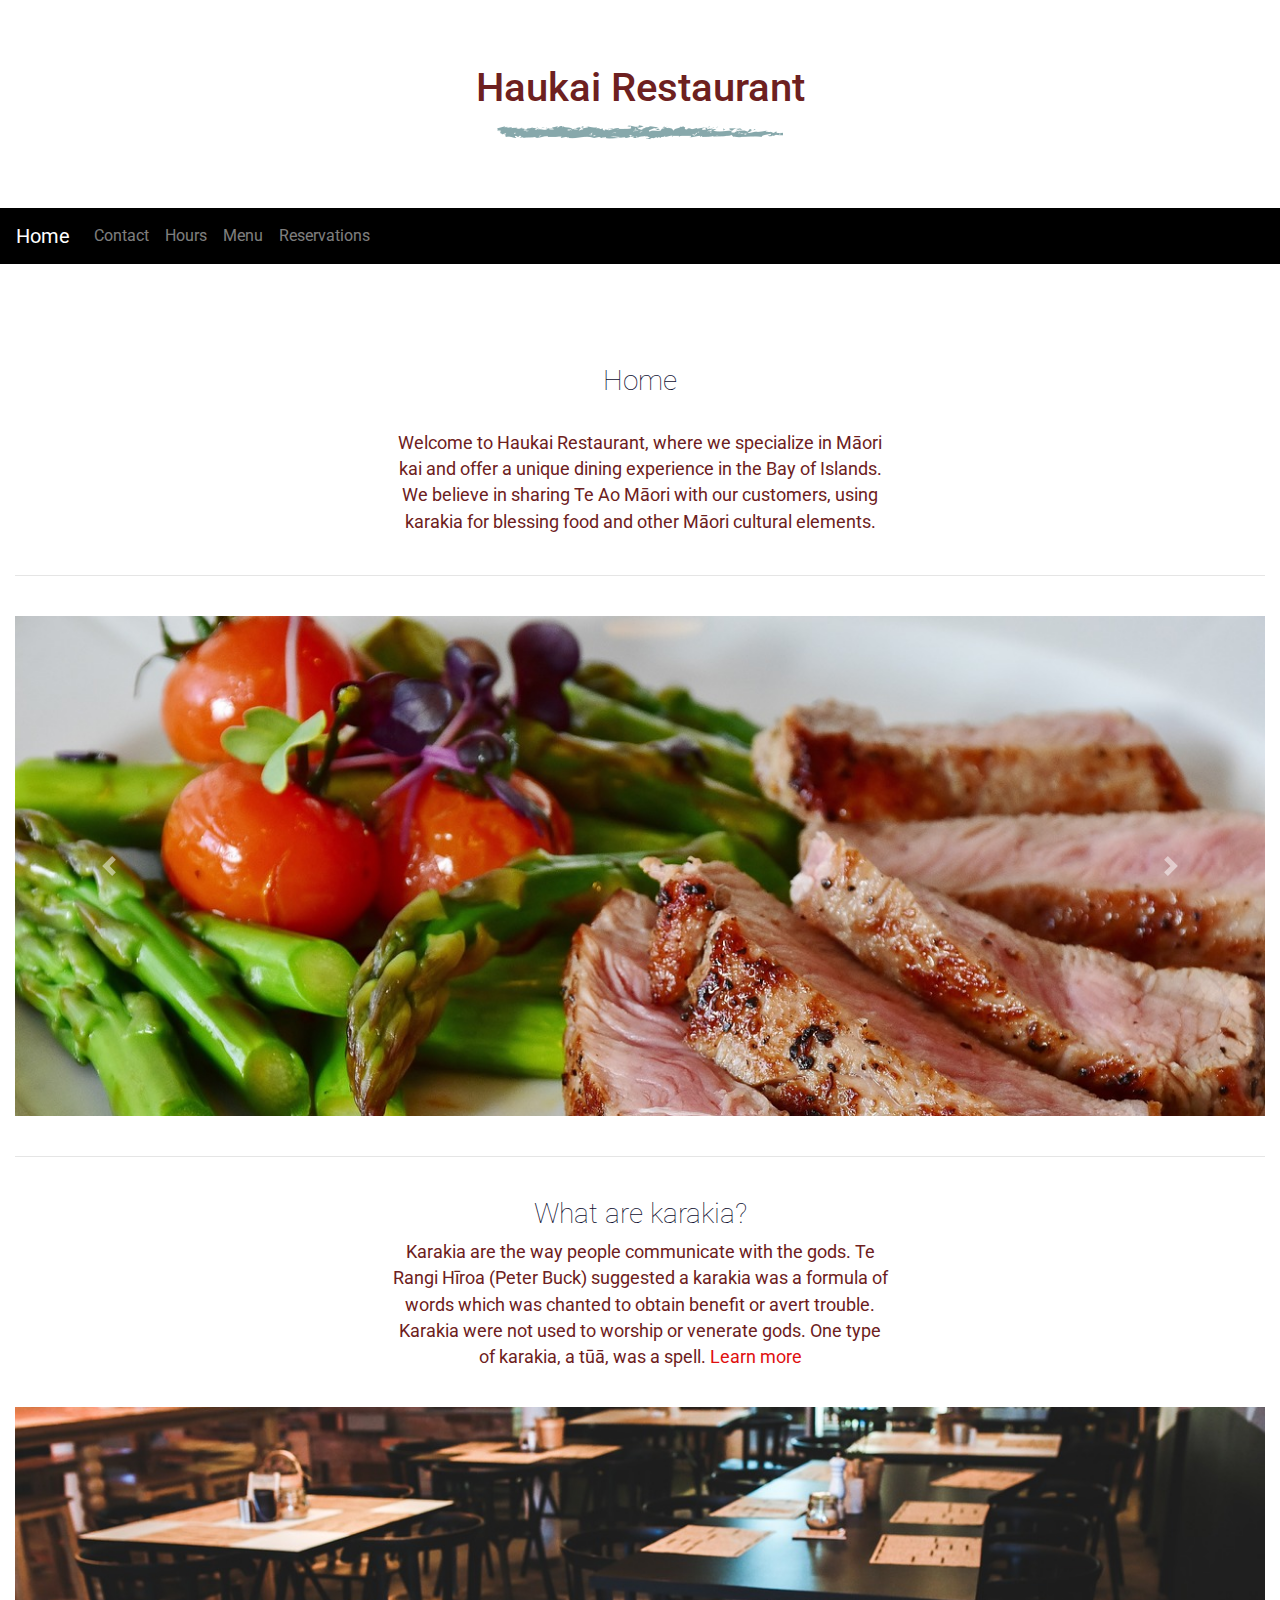
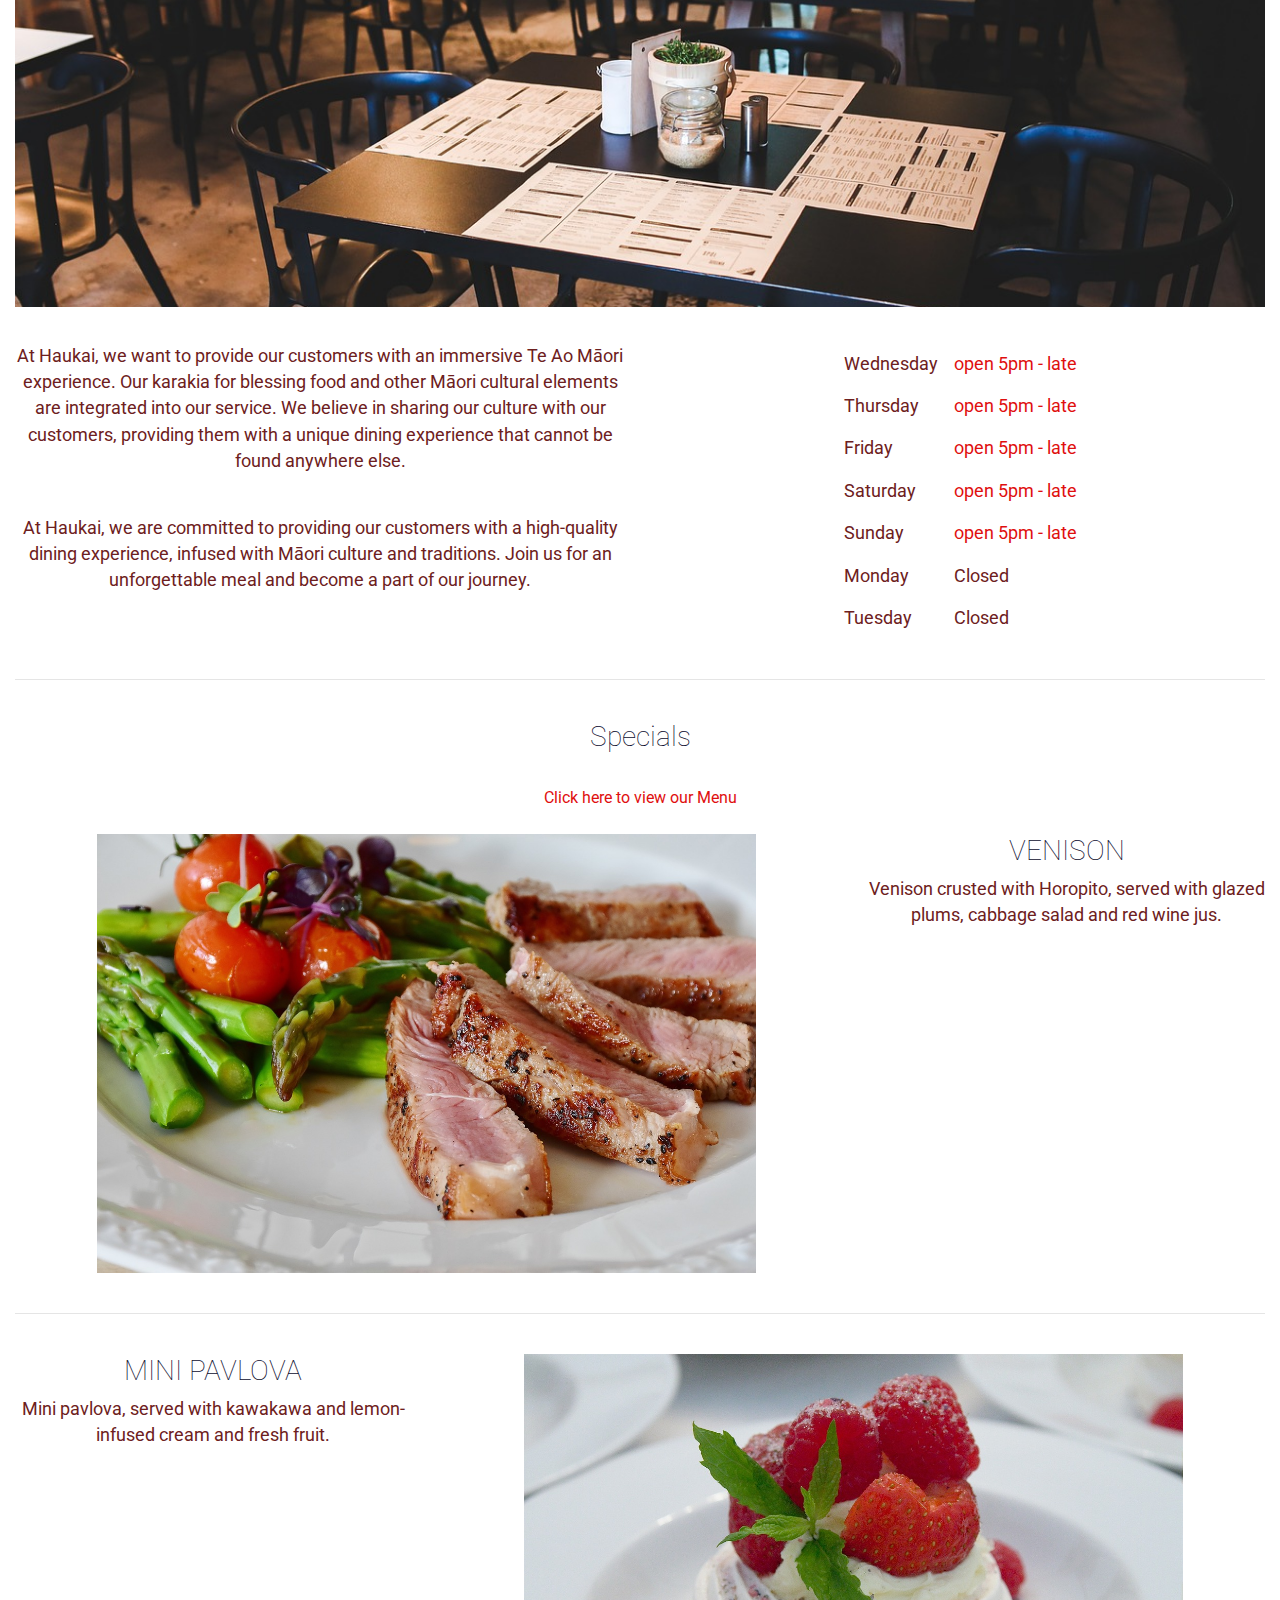
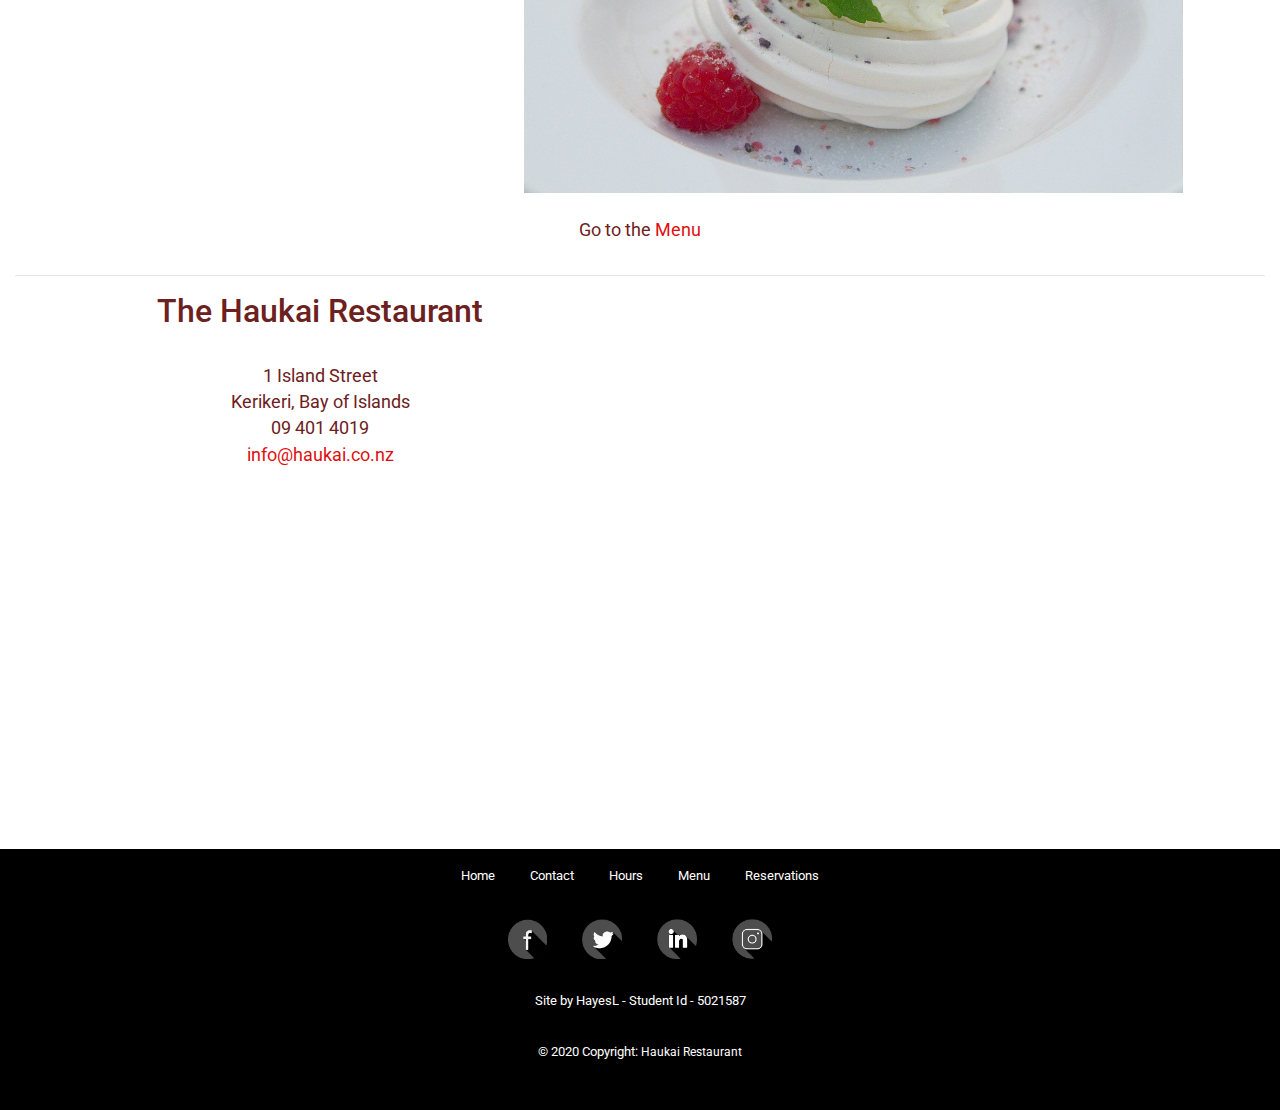
<file: index.html>
<!DOCTYPE html>


<html lang="en">

<head>
    <meta charset="UTF-8">
    <meta http-equiv="X-UA-Compatible" content="IE=edge">
    <meta name="viewport" content="width=device-width, initial-scale=1.0">
    
    <!--Bootstrap -->
    <link rel="stylesheet" href="https://cdn.jsdelivr.net/npm/bootstrap@4.6.2/dist/css/bootstrap.min.css">
    <script src="https://cdn.jsdelivr.net/npm/jquery@3.6.4/dist/jquery.slim.min.js"></script>
    <script src="https://cdn.jsdelivr.net/npm/popper.js@1.16.1/dist/umd/popper.min.js"></script>
    <script src="https://cdn.jsdelivr.net/npm/bootstrap@4.6.2/dist/js/bootstrap.bundle.min.js"></script>

    <!--google fonts-->
    <link rel="preconnect" href="https://fonts.googleapis.com">
    <link rel="preconnect" href="https://fonts.gstatic.com" crossorigin>
    <link href="https://fonts.googleapis.com/css2?family=Roboto:wght@300&display=swap" rel="stylesheet">

    <!--Local styles-->
    <link rel="stylesheet" href="css/style.css">
    <link rel="stylesheet" href="css/theme.css">

    <!--displays the "h" icon in the browser tab-->
    <link rel="icon" type="image/x-icon" href="img/favIcon.png">

    <title>Haukai Restaurant</title>
</head>

<body>

    <!--header start. Not enclosed in a ROW or COL so it goes full width of the page-->
    <header>
        <div class="jumbotron text-center headerBanner" style="margin-bottom:0">
            <h1>Haukai Restaurant</h1>
            <img src="img/logo.png" alt="logo - Bule wavey line">
        </div>
    </header>
    <!--header end-->
    
    <nav class="navbar navbar-expand-sm navbar-dark">

        <!--Bootstrap that collapses the menu and displays the hamburger bars-->    
        <button class="navbar-toggler" type="button" data-toggle="collapse" data-target="#collapsibleNavbar">
            <span class="navbar-toggler-icon"></span>
        </button>
    
        <!--Nav links displayed -->
        <div class="collapse navbar-collapse" id="collapsibleNavbar">
            <ul class="navbar-nav">
                <li class="nav-item">
                    <a class="navbar-brand" href="index.html">Home</a>
                </li>
                <li class="nav-item">
                    <a class="nav-link" href="contact.html">Contact</a>
                </li>
                <li class="nav-item">
                    <a class="nav-link" href="hours.html">Hours</a>
                </li>
                <li class="nav-item">
                    <a class="nav-link" href="menu.html">Menu</a>
                </li>
                <li class="nav-item">
                    <a class="nav-link" href="reservations.html">Reservations</a>
                </li>
            </ul>
        </div>
    </nav>
                
                
    <div class="container-fluid wrapper"><!--start of wrapper that wraps main content for each page-->
    
        <main >
            <div class="row welcomMsg">
                <div class="col-sm-12 pageIntroWelcomes">
                    <h3>Home</h3>
                    <br>
                    <p>Welcome to Haukai Restaurant, where we specialize in Māori kai and offer a unique dining experience in the Bay of
                    Islands. We believe in sharing Te Ao Māori with our customers, using karakia for blessing food and other Māori cultural
                    elements. </p>
                </div>
            </div>

            <br><hr><br>
        
            <div class="row"> <!--image banner-->
                <div class="col-sm-12">
                    <div id="carouselExampleControls" class="carousel slide" data-ride="carousel">
                        <div class="carousel-inner">
                            <div class="carousel-item active">
                                <img class="d-block w-100" src="img/meal.jpg" alt="Image of a steak meal">
                            </div>
                            <div class="carousel-item">
                                <img class="d-block w-100" src="img/mussels.jpg" alt="Image of cooked mussels on a plate">
                            </div>
                            <div class="carousel-item">
                                <img class="d-block w-100" src="img/meringues.jpg" alt="Image of a dessert, meringues">
                            </div>
                        </div>
                        <!--button for the image slider-->
                        <a class="carousel-control-prev" href="#carouselExampleControls" role="button" data-slide="prev">
                            <span class="carousel-control-prev-icon" aria-hidden="true"></span>
                            <span class="sr-only">Previous</span>
                        </a>
                        <a class="carousel-control-next" href="#carouselExampleControls" role="button" data-slide="next">
                            <span class="carousel-control-next-icon" aria-hidden="true"></span>
                            <span class="sr-only">Next</span>
                        </a>
                    </div>
                </div>
            </div>
        
            <br><hr><br>
        
            <div class="row karakia">
                <div class="col-lg-12 pageIntroWelcomes">
                    <h3>What are karakia?</h3>
                    <p>Karakia are the way people communicate with the gods. Te Rangi Hīroa (Peter Buck) suggested a karakia was a formula of
                    words which was chanted to obtain benefit or avert trouble. Karakia were not used to worship or venerate gods. One
                    type of karakia, a tūā, was a spell. <a href="https://teara.govt.nz/en/traditional-maori-religion-nga-karakia-a-te-maori/print">Learn more</a></p>
                </div>
            </div>
        
            <div class="row">
                <div class="col-lg-12 imgDivider">
                    <img src="img/table.jpg" alt="image of the Restaurant here">
                </div>
            </div>
        
            <div class="row">
                <div class="col-lg-6 about">
                    <p>At Haukai, we want to provide our customers with an immersive Te Ao Māori experience. Our karakia for blessing food and
                    other Māori cultural elements are integrated into our service. We believe in sharing our culture with our customers,
                    providing them with a unique dining experience that cannot be found anywhere else.
                    </p>
                    <br>
                    <p>
                    At Haukai, we are committed to providing our customers with a high-quality dining experience, infused with Māori culture
                    and traditions. Join us for an unforgettable meal and become a part of our journey.</p>
                </div>
        
                <div class="col-lg-6 hours">
                    <table class="hoursTable">
                        <tr>
                            <td>Wednesday</td>
                            <td><span>open 5pm - late</span></td>
                        </tr>
                        <tr>
                            <td>Thursday</td>
                            <td><span>open 5pm - late</span></td>
                        </tr>
                        <tr>
                            <td>Friday</td>
                            <td><span>open 5pm - late</span></td>
                        </tr>
                        <tr>
                            <td>Saturday</td>
                            <td><span>open 5pm - late</span></td>
                        </tr>
                        <tr>
                            <td>Sunday</td>
                            <td><span>open 5pm - late</span></td>
                        </tr>
                        <tr>
                            <td>Monday</td>
                            <td>Closed</td>
                        </tr>
                        <tr>
                            <td>Tuesday</td>
                            <td>Closed</td>
                        </tr>
                    </table>
                </div>
            </div>
        
            <br><hr><br>
        
            <div class="row">
                <div class="col-lg-12">
                    <h3>Specials</h3>
                    <br>
                   <a href="menu.html">Click here to view our Menu</a>
                </div>
            </div>

            <br>

            <div class="row">
                <div class="col-lg-8">
                    <img src="img/meal.jpg" class="img-responsive" style="width:80%" alt="Image of a steak meal.">
                </div>
        
                <div class="col-lg-4 specialsText">
                    <h3>VENISON</h3>
                    <p>Venison crusted with Horopito, served with glazed plums, cabbage salad and red wine jus.</p>
                </div>
            </div>

            <br><hr><br>
        
            <div class="row">
                <div class="col-lg-4 specialsText">
                    <h3>MINI PAVLOVA</h3>
                    <p>Mini pavlova, served with kawakawa and lemon-infused cream and fresh fruit.</p>
                </div>
        
                <div class="col-lg-8">
                    <div>

                    </div>
                    <img src="img/meringues.jpg" class="img-responsive" style="width:80%" alt="Image of a dessert, meringues.">
                </div>
            </div>

            <br>
        
            <div class="row">
                <div class="col-sm-12">
                   <p>Go to the <a href="menu.html">Menu</a></p>
                </div>
            </div>
        
            <hr>
        
            <div class="row">
                <div class="col-sm-6">
                    <h2>The Haukai Restaurant</h2>
                    <br>
                    <p> 1 Island Street
                        <br>
                        Kerikeri, Bay of Islands
                        <br>
                        09 401 4019
                        <br>
                        <!--link open user email, provided they have an email app-->
                        <a href="mailto:info@haukai.co.nz">info@haukai.co.nz</a>
                    </p>
                </div>
                <div class="col-sm-6">
                    <iframe class="googleMapIframe" title="Map to Restaurant"
                        src="https://www.google.com/maps/embed?pb=!1m18!1m12!1m3!1d104310.31634059285!2d173.96305195!3d-35.214006000000005!2m3!1f0!2f0!3f0!3m2!1i1024!2i768!4f13.1!3m3!1m2!1s0x6d0bb73e31b0728b%3A0x500ef6143a2d500!2sKerikeri!5e0!3m2!1sen!2snz!4v1683452426923!5m2!1sen!2snz"
                        allowfullscreen loading="lazy"
                        referrerpolicy="no-referrer-when-downgrade">
                    </iframe>
                </div>
            </div>
        </main>
        
    </div> <!--End of wrapper-->

    <Footer>
        <!--Nav for the footer-->
        <div class="footerNav">
            <a class="" href="index.html">Home</a>
            <a class="" href="contact.html">Contact</a>
            <a class="" href="hours.html">Hours</a>
            <a class="" href="menu.html">Menu</a>
            <a class="" href="reservations.html">Reservations</a>
        </div>
    
        <!--Social media logos-->
        <div class="socMedLogos">
            <a href="https://www.facebook.com"><img src="img/FB-logo.png" alt="Facebook logo"></a>
            <a href="https://twitter.com"><img src="img/TW-logo.png" alt="Twitter logo"></a>
            <a href="https://www.linkedin.com/"><img src="img/IN-logo.png" alt="Linkin logo"></a>
            <a href="https://www.instagram.com/"><img src="img/socMed-logo.png" alt="instagram logo"></a>
        </div>
    
        <p>Site by HayesL - Student Id - 5021587</p>
    
        <!-- Copyright -->
        <div class="footer-copyright text-center py-3">
            <p>© 2020 Copyright:<a href="index.html"> Haukai Restaurant</a></p>
        </div>
    </Footer>

</body>
</html>
</file>
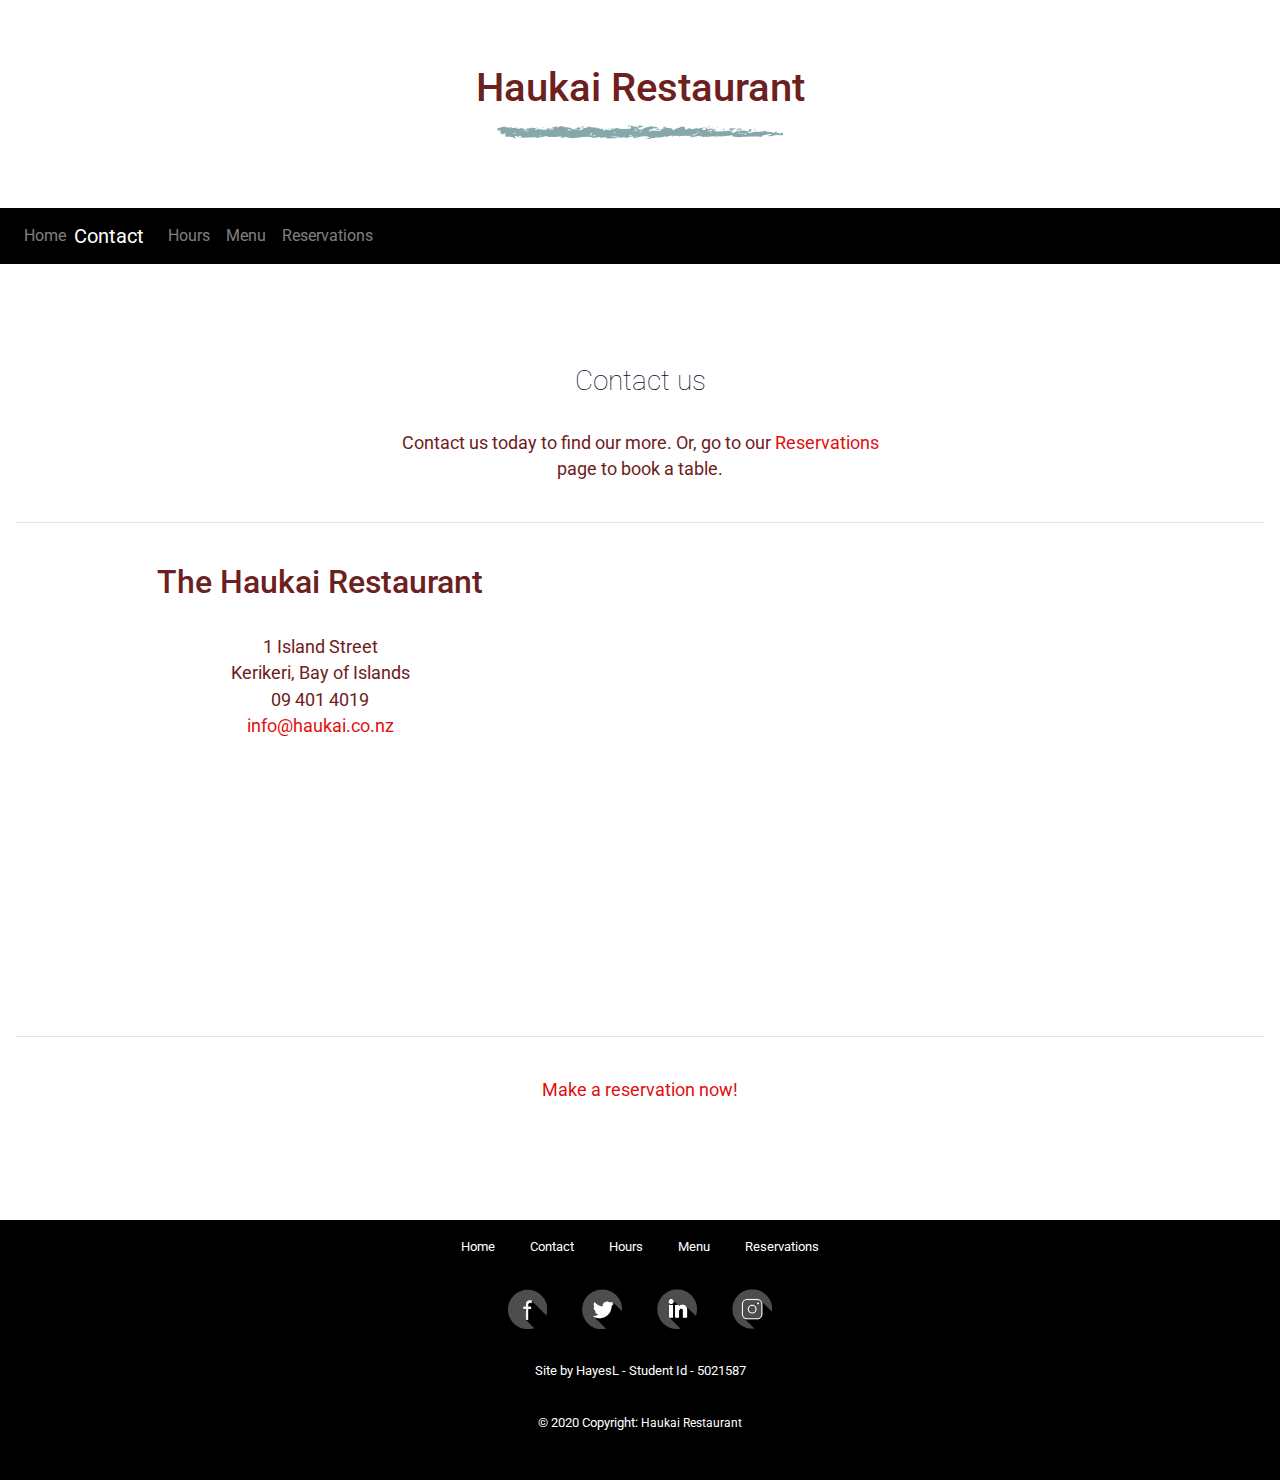
<file: contact.html>
<!DOCTYPE html>


<html lang="en">

<head>
    <meta charset="UTF-8">
    <meta http-equiv="X-UA-Compatible" content="IE=edge">
    <meta name="viewport" content="width=device-width, initial-scale=1.0">
    
    <!--Bootstrap -->
    <link rel="stylesheet" href="https://cdn.jsdelivr.net/npm/bootstrap@4.6.2/dist/css/bootstrap.min.css">
    <script src="https://cdn.jsdelivr.net/npm/jquery@3.6.4/dist/jquery.slim.min.js"></script>
    <script src="https://cdn.jsdelivr.net/npm/popper.js@1.16.1/dist/umd/popper.min.js"></script>
    <script src="https://cdn.jsdelivr.net/npm/bootstrap@4.6.2/dist/js/bootstrap.bundle.min.js"></script>

    <!--Local styles-->
    <link rel="stylesheet" href="css/style.css">
    <link rel="stylesheet" href="css/theme.css">

    <!--google fonts-->
    <link rel="preconnect" href="https://fonts.googleapis.com">
    <link rel="preconnect" href="https://fonts.gstatic.com" crossorigin>
    <link href="https://fonts.googleapis.com/css2?family=Roboto:wght@300&display=swap" rel="stylesheet">

    <!--displays the "h" icon in the browser tab-->
    <link rel="icon" type="image/x-icon" href="img/favIcon.png">

    <title>Haukai Restaurant</title>
</head>

<body>

    <!--header start. Not enclosed in a ROW or COL so it goes full width of the page-->
    <header>
        <div class="jumbotron text-center headerBanner" style="margin-bottom:0">
            <h1>Haukai Restaurant</h1>
            <img src="img/logo.png" alt="logo - Bule wavey line">
        </div>
    </header>
    <!--header end-->

    <!--nav bar start. Not enclosed in a ROW or COL so it goes full width of the page-->
    <nav class="navbar navbar-expand-sm navbar-dark">
         
        <!--Bootstrap that collapses the menu and displays the hamburger bars-->
        <button class="navbar-toggler" type="button" data-toggle="collapse" data-target="#collapsibleNavbar">
            <span class="navbar-toggler-icon"></span>
        </button>

        <!--Nav links displayed -->
        <div class="collapse navbar-collapse" id="collapsibleNavbar">
            <ul class="navbar-nav">
                <li class="nav-item">
                    <a class="nav-link" href="index.html">Home</a>
                </li>
                <li class="nav-item">
                    <a class="navbar-brand" href="contact.html">Contact</a>
                </li>
                <li class="nav-item">
                    <a class="nav-link" href="hours.html">Hours</a>
                </li>
                <li class="nav-item">
                    <a class="nav-link" href="menu.html">Menu</a>
                </li>
                <li class="nav-item">
                    <a class="nav-link" href="reservations.html">Reservations</a>
                </li>
            </ul>
        </div>
    </nav>
    <!--nav bar end.-->

    <div class="container-fluid wrapper"> <!--start of wrapper that wraps main content for each page-->

        <main class="mainContact">

            <div class="row welcomMsg">
                <div class="col-lg-12 pageIntroWelcomes">
                    <h3>Contact us</h3>
                    <br>
                    <p>Contact us today to find our more. Or, go to our <a href="reservations.html">Reservations </a>page to book a table.
                    </p>
                </div>
            </div>

            <br><hr><br>

            <div class="row">
                <!--Address of the restaurant-->
                <div class="col-lg-6 contactDetails">
                    <h2>The Haukai Restaurant</h2>
                    <br>
                    <p> 1 Island Street 
                        <br>
                        Kerikeri, Bay of Islands
                        <br>
                        09 401 4019
                        <br>
                        <!--onpen email on user device, provided they have a email app-->
                        <a href="mailto:info@haukai.co.nz">info@haukai.co.nz</a> 
                    </p>
                </div>

                <!--displays google map of Kerikeri, and if real address it would display this-->
                <div class="col-lg-6 map">
                    <iframe class="googleMapIframe" title="Map to Restaurant"
                        src="https://www.google.com/maps/embed?pb=!1m18!1m12!1m3!1d104310.31634059285!2d173.96305195!3d-35.214006000000005!2m3!1f0!2f0!3f0!3m2!1i1024!2i768!4f13.1!3m3!1m2!1s0x6d0bb73e31b0728b%3A0x500ef6143a2d500!2sKerikeri!5e0!3m2!1sen!2snz!4v1683452426923!5m2!1sen!2snz"
                        allowfullscreen loading="lazy" 
                        referrerpolicy="no-referrer-when-downgrade">
                    </iframe>
                </div>
            </div>

            <div class="row">
                <div class="col-lg-12">
                    <hr><br>
                    <P><a href="reservations.html"> Make a reservation now!</a></P>
                </div>
            </div>
    </main>

    </div> <!--End of wrapper-->

    <Footer>
        <!--Nav for the footer-->
        <div class="footerNav">
            <a class="" href="index.html">Home</a>
            <a class="" href="contact.html">Contact</a>
            <a class="" href="hours.html">Hours</a>
            <a class="" href="menu.html">Menu</a>
            <a class="" href="reservations.html">Reservations</a>
        </div>
    
        <!--Social media logos-->
        <div class="socMedLogos">
            <a href="https://www.facebook.com"><img src="img/FB-logo.png" alt="Facebook logo"></a>
            <a href="https://twitter.com"><img src="img/TW-logo.png" alt="Twitter logo"></a>
            <a href="https://www.linkedin.com/"><img src="img/IN-logo.png" alt="Linkin logo"></a>
            <a href="https://www.instagram.com/"><img src="img/socMed-logo.png" alt="instagram logo"></a>
        </div>
    
        <p>Site by HayesL - Student Id - 5021587</p>
    
        <!-- Copyright -->
        <div class="footer-copyright text-center py-3">
            <p>© 2020 Copyright:<a href="index.html"> Haukai Restaurant</a></p>
        </div>
    </Footer>

</body>

</html>
</file>
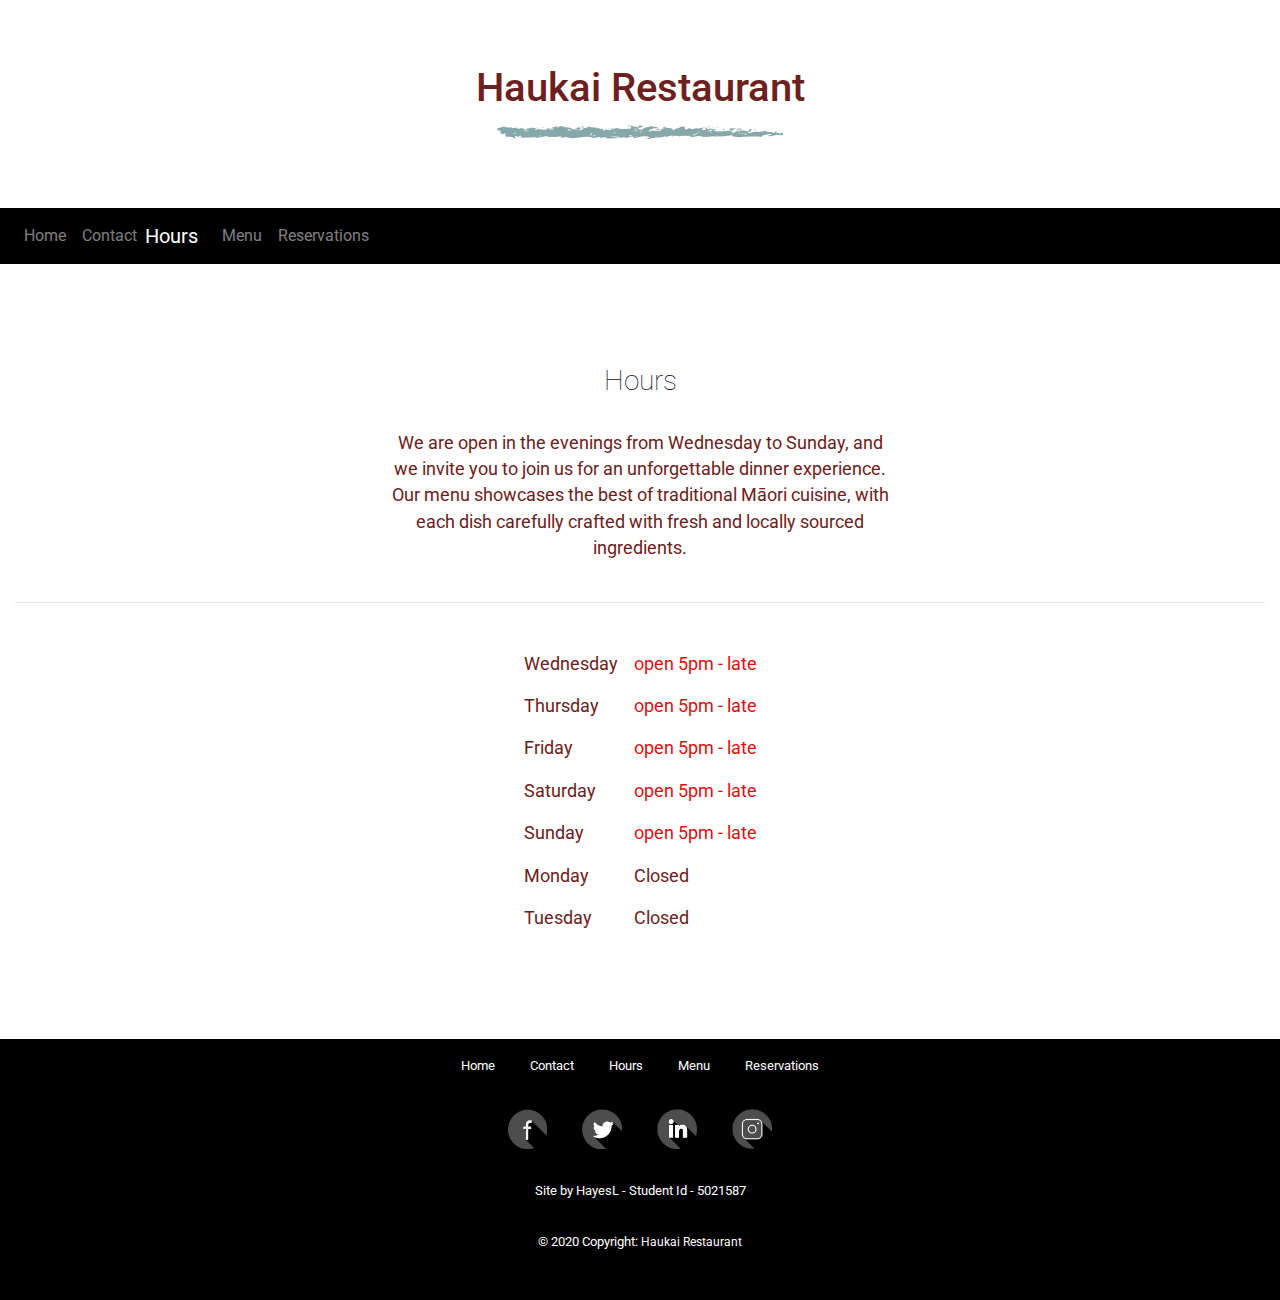
<file: hours.html>
<!DOCTYPE html>


<html lang="en">

<head>
    <meta charset="UTF-8">
    <meta http-equiv="X-UA-Compatible" content="IE=edge">
    <meta name="viewport" content="width=device-width, initial-scale=1.0">
    
    <!--Bootstrap -->
    <link rel="stylesheet" href="https://cdn.jsdelivr.net/npm/bootstrap@4.6.2/dist/css/bootstrap.min.css">
    <script src="https://cdn.jsdelivr.net/npm/jquery@3.6.4/dist/jquery.slim.min.js"></script>
    <script src="https://cdn.jsdelivr.net/npm/popper.js@1.16.1/dist/umd/popper.min.js"></script>
    <script src="https://cdn.jsdelivr.net/npm/bootstrap@4.6.2/dist/js/bootstrap.bundle.min.js"></script>

    <!--Local styles-->
    <link rel="stylesheet" href="css/style.css">
    <link rel="stylesheet" href="css/theme.css">

    <!--google fonts-->
    <link rel="preconnect" href="https://fonts.googleapis.com">
    <link rel="preconnect" href="https://fonts.gstatic.com" crossorigin>
    <link href="https://fonts.googleapis.com/css2?family=Roboto:wght@300&display=swap" rel="stylesheet">

    <!--displays the "h" icon in the browser tab-->
    <link rel="icon" type="image/x-icon" href="img/favIcon.png">

    <title>Haukai Restaurant</title>
</head>

<body>

    <!--header start. Not enclosed in a ROW or COL so it goes full width of the page-->
    <header>
        <div class="jumbotron text-center headerBanner" style="margin-bottom:0">
            <h1>Haukai Restaurant</h1>
            <img src="img/logo.png" alt="logo - Bule wavey line">
        </div>
    </header>
    <!--header end-->

    <nav class="navbar navbar-expand-sm navbar-dark">

        <!--Bootstrap that collapses the menu and displays the hamburger bars-->
        <button class="navbar-toggler" type="button" data-toggle="collapse" data-target="#collapsibleNavbar">
            <span class="navbar-toggler-icon"></span>
        </button>
    
        <!--Nav links displayed -->
        <div class="collapse navbar-collapse" id="collapsibleNavbar">
            <ul class="navbar-nav">
                <li class="nav-item">
                    <a class="nav-link" href="index.html">Home</a>
                </li>
                <li class="nav-item">
                    <a class="nav-link" href="contact.html">Contact</a>
                </li>
                <li class="nav-item">
                    <a class="navbar-brand" href="hours.html">Hours</a>
                </li>
                <li class="nav-item">
                    <a class="nav-link" href="menu.html">Menu</a>
                </li>
                <li class="nav-item">
                    <a class="nav-link" href="reservations.html">Reservations</a>
                </li>
            </ul>
        </div>
    </nav>


    <div class="container-fluid wrapper"><!--start of wrapper that wraps main content for each page-->

        <main class="mainHours">

            <div class="row hoursMsg">
                <div class="col-sm-12 pageIntroWelcomes">
                    <h3>Hours</h3>
                    <br>
                    <p>We are open in the evenings from Wednesday to Sunday, and we invite you to join us for an unforgettable dinner
                    experience. Our menu showcases the best of traditional Māori cuisine, with each dish carefully crafted with fresh and
                    locally sourced ingredients.
                    </p>
                </div>
            </div>

            <br><hr><br>
            
            <div class="row">
                <div class="col-sm-12">
                    <table class="hoursTable">
                        <tr>
                            <td>Wednesday</td>
                            <td><span>open 5pm - late</span></td>
                        </tr>
                        <tr>
                            <td>Thursday</td>
                            <td><span>open 5pm - late</span></td>   
                        </tr>
                        <tr>
                            <td>Friday</td>
                            <td><span>open 5pm - late</span></td>
                        </tr>
                        <tr>
                            <td>Saturday</td>
                            <td><span>open 5pm - late</span></td>
                        </tr>
                        <tr>
                            <td>Sunday</td>
                            <td><span>open 5pm - late</span></td>
                        </tr>
                        <tr>
                            <td>Monday</td>
                            <td>Closed</td>
                        </tr>
                        <tr>
                            <td>Tuesday</td>
                            <td>Closed</td>
                        </tr>
                    </table>
                </div>
            </div>
    </main>

    </div> <!--End of wrapper-->

    <Footer>
        <!--Nav for the footer-->
        <div class="footerNav">
            <a class="" href="index.html">Home</a>
            <a class="" href="contact.html">Contact</a>
            <a class="" href="hours.html">Hours</a>
            <a class="" href="menu.html">Menu</a>
            <a class="" href="reservations.html">Reservations</a>
        </div>
    
        <!--Social media logos-->
        <div class="socMedLogos">
            <a href="https://www.facebook.com"><img src="img/FB-logo.png" alt="Facebook logo"></a>
            <a href="https://twitter.com"><img src="img/TW-logo.png" alt="Twitter logo"></a>
            <a href="https://www.linkedin.com/"><img src="img/IN-logo.png" alt="Linkin logo"></a>
            <a href="https://www.instagram.com/"><img src="img/socMed-logo.png" alt="instagram logo"></a>
        </div>
    
        <p>Site by HayesL - Student Id - 5021587</p>
    
        <!-- Copyright -->
        <div class="footer-copyright text-center py-3">
            <p>© 2020 Copyright:<a href="index.html"> Haukai Restaurant</a></p>
        </div>
    </Footer>

</body>

</html>
</file>
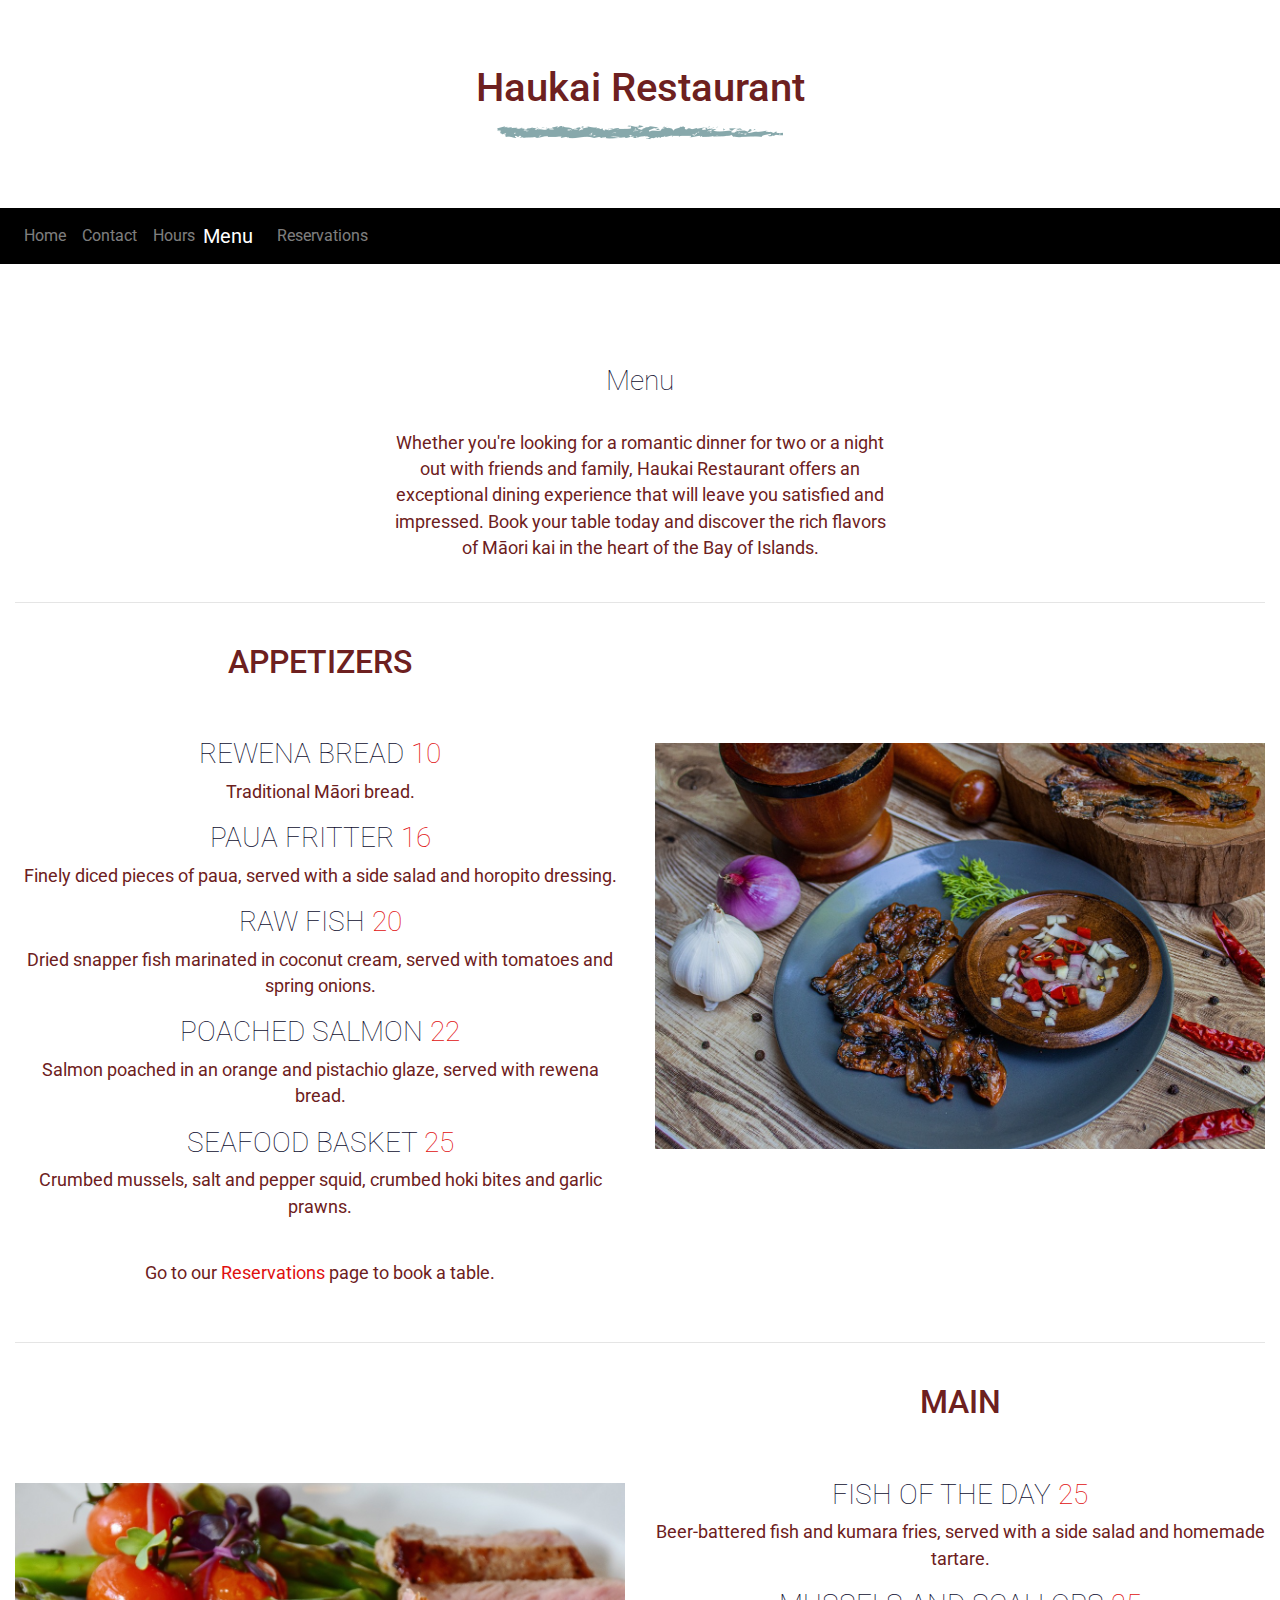
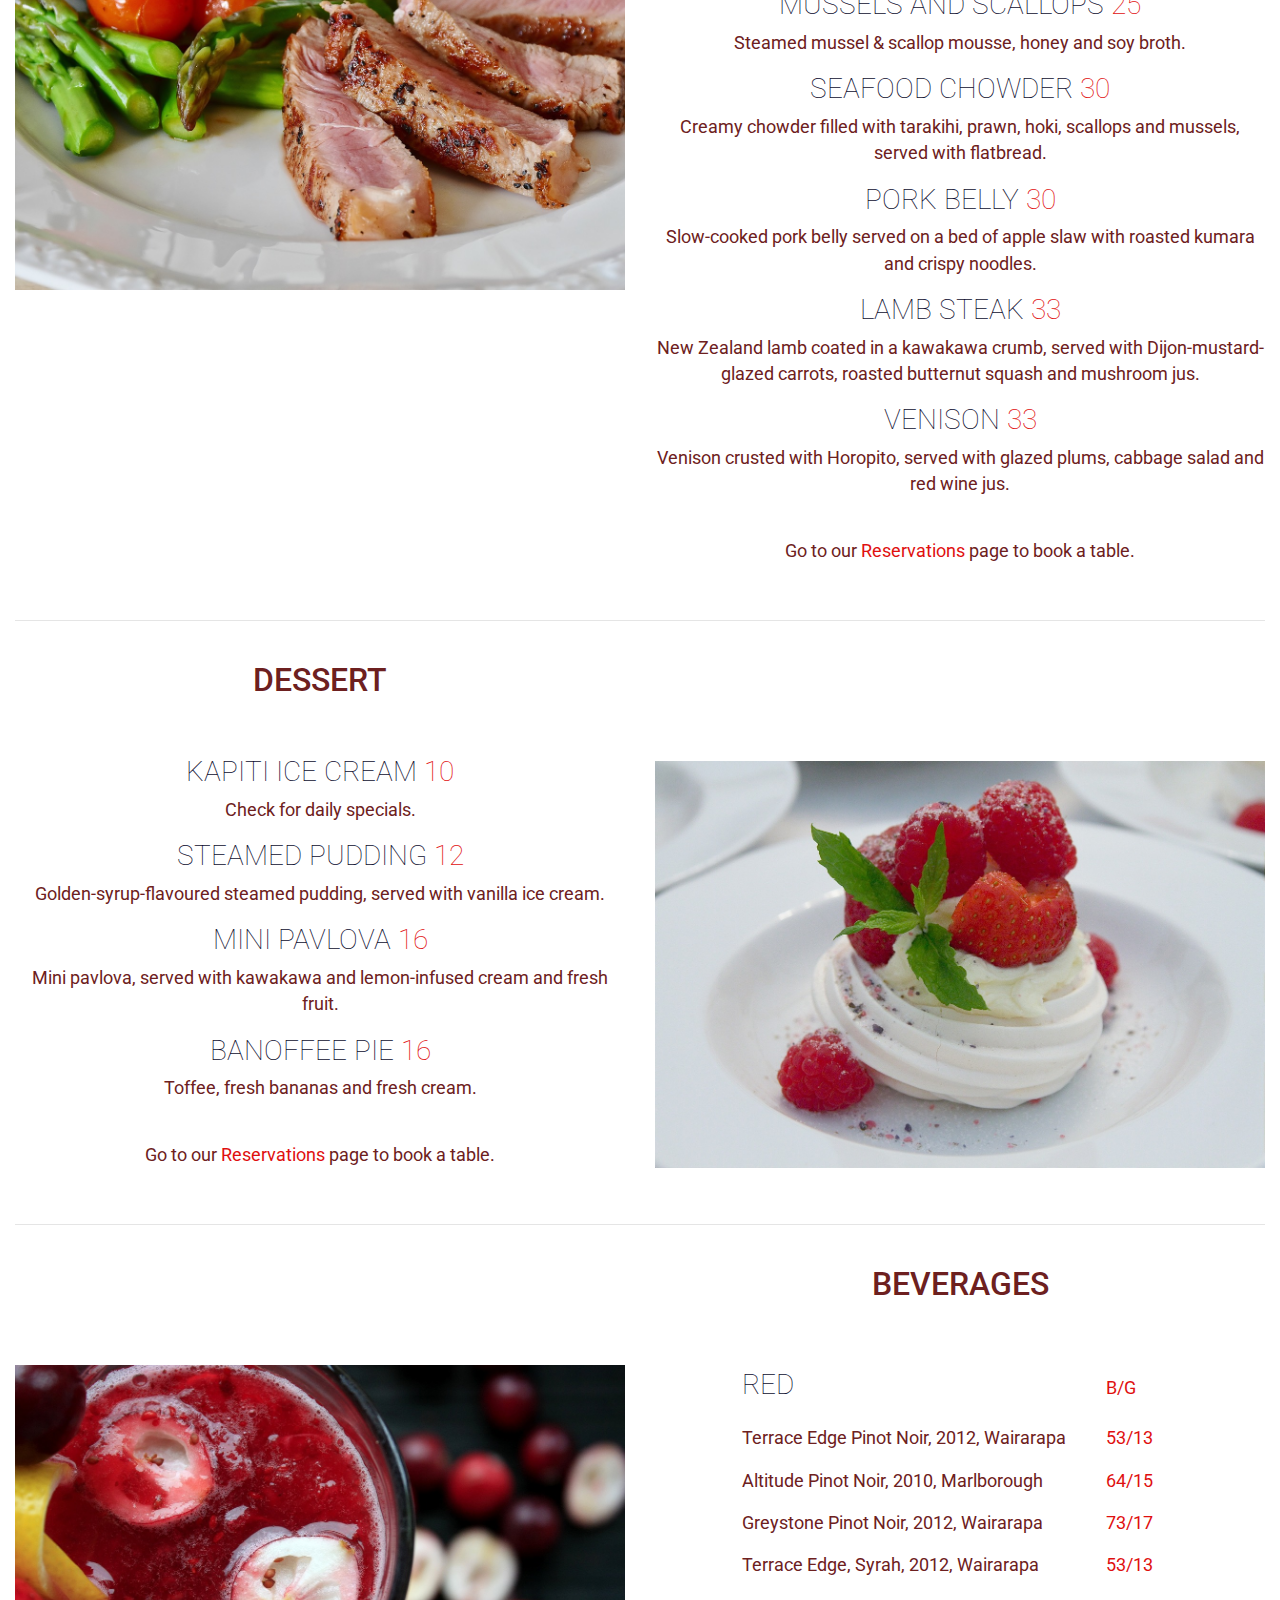
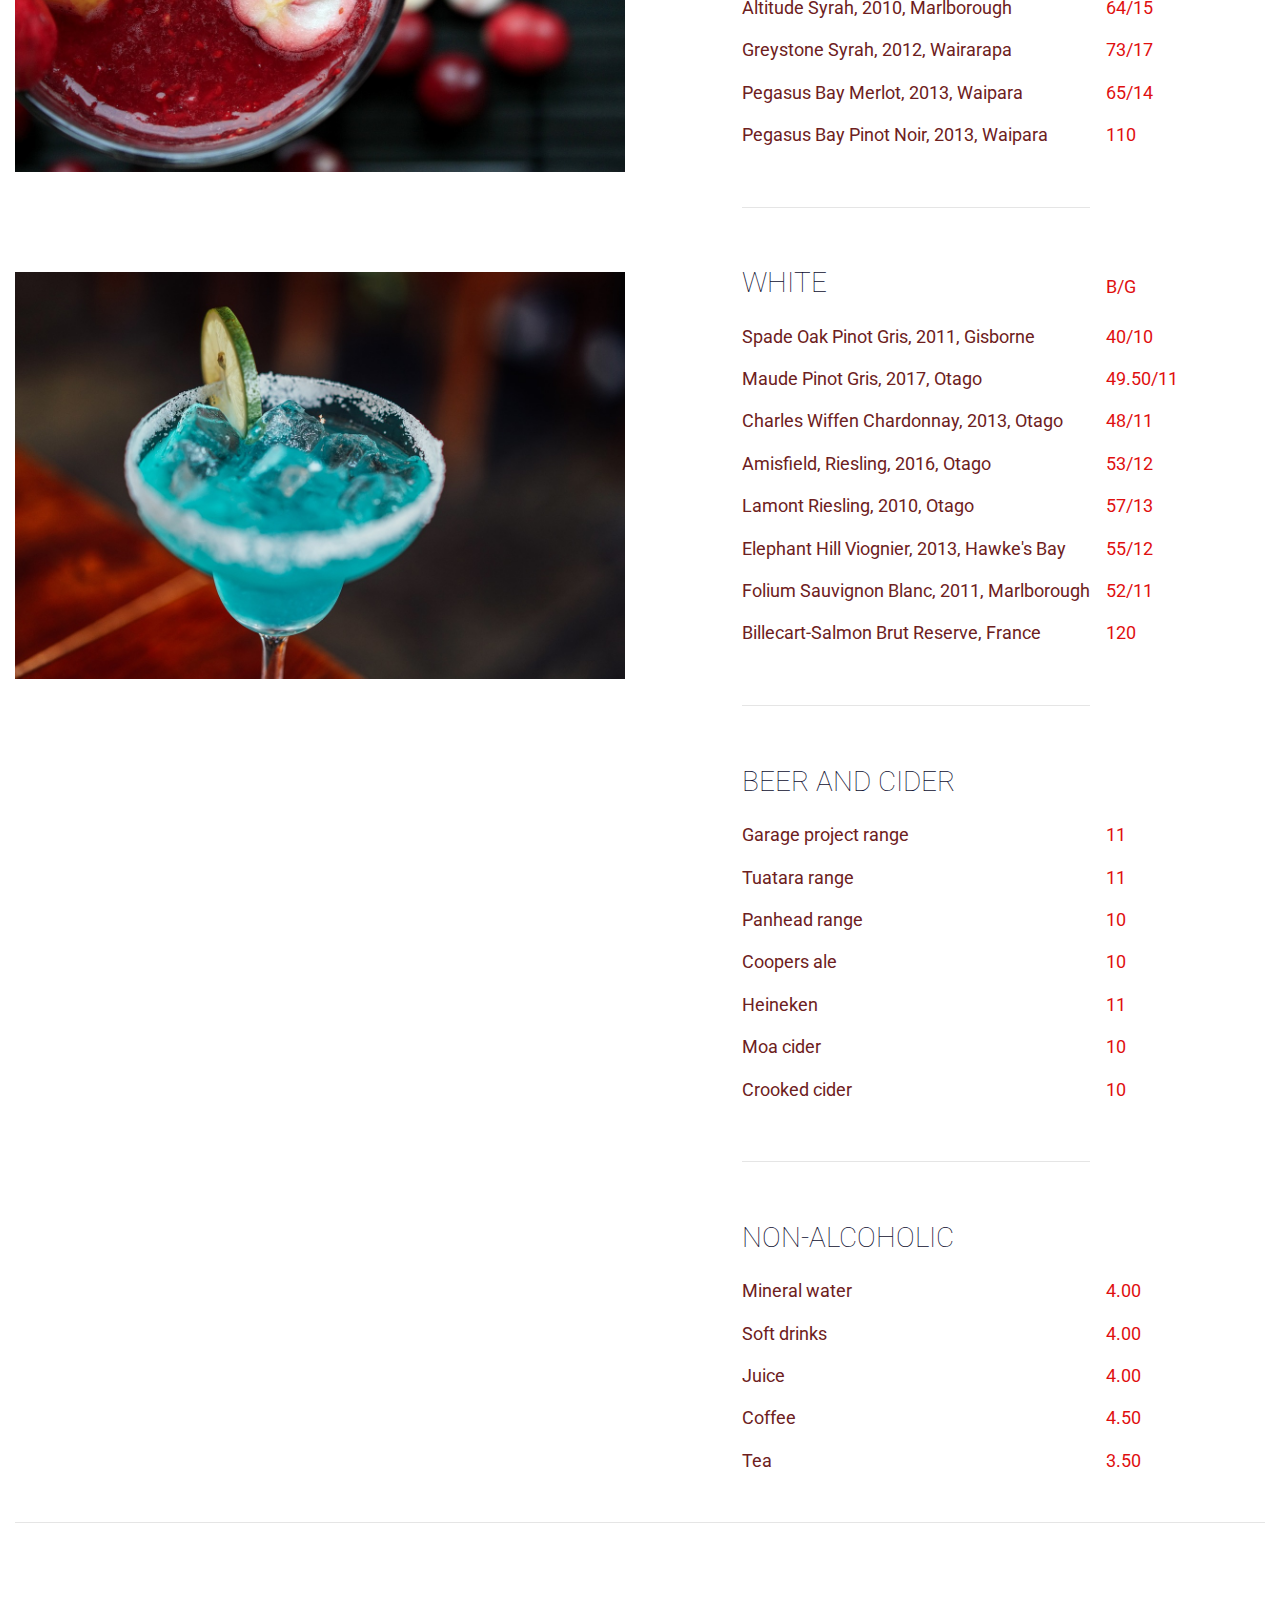
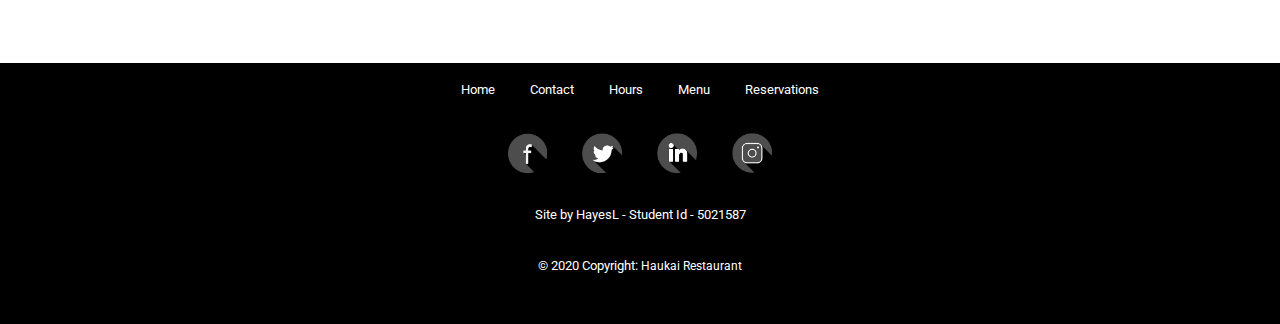
<file: menu.html>
<!DOCTYPE html>


<html lang="en">

<head>
    <meta charset="UTF-8">
    <meta http-equiv="X-UA-Compatible" content="IE=edge">
    <meta name="viewport" content="width=device-width, initial-scale=1.0">

    <!--Bootstrap -->
    <link rel="stylesheet" href="https://cdn.jsdelivr.net/npm/bootstrap@4.6.2/dist/css/bootstrap.min.css">
    <script src="https://cdn.jsdelivr.net/npm/jquery@3.6.4/dist/jquery.slim.min.js"></script>
    <script src="https://cdn.jsdelivr.net/npm/popper.js@1.16.1/dist/umd/popper.min.js"></script>
    <script src="https://cdn.jsdelivr.net/npm/bootstrap@4.6.2/dist/js/bootstrap.bundle.min.js"></script>

    <!--Local styles-->
    <link rel="stylesheet" href="css/style.css">
    <link rel="stylesheet" href="css/theme.css">

    <!--google fonts-->
    <link rel="preconnect" href="https://fonts.googleapis.com">
    <link rel="preconnect" href="https://fonts.gstatic.com" crossorigin>
    <link href="https://fonts.googleapis.com/css2?family=Roboto:wght@300&display=swap" rel="stylesheet">

    <!--displays the "h" icon in the browser tab-->
    <link rel="icon" type="image/x-icon" href="img/favIcon.png">

    <title>Haukai Restaurant</title>
  
</head>

<body>

    <!--header start. Not enclosed in a ROW or COL so it goes full width of the page-->
    <header>
        <div class="jumbotron text-center headerBanner" style="margin-bottom:0">
            <h1>Haukai Restaurant</h1>
            <img src="img/logo.png" alt="logo - Bule wavey line">
        </div>
    </header>
    <!--header end-->

    <nav class="navbar navbar-expand-sm navbar-dark">

        <!--Bootstrap that collapses the menu and displays the hamburger bars-->
        <button class="navbar-toggler" type="button" data-toggle="collapse" data-target="#collapsibleNavbar">
            <span class="navbar-toggler-icon"></span>
        </button>

        <!--Nav links displayed -->
        <div class="collapse navbar-collapse" id="collapsibleNavbar">
            <ul class="navbar-nav">
                <li class="nav-item">
                    <a class="nav-link" href="index.html">Home</a>
                </li>
                <li class="nav-item">
                    <a class="nav-link" href="contact.html">Contact</a>
                </li>
                <li class="nav-item">
                    <a class="nav-link" href="hours.html">Hours</a>
                </li>
                <li class="nav-item">
                    <a class="navbar-brand" href="menu.html">Menu</a>
                </li>
                <li class="nav-item">
                    <a class="nav-link" href="reservations.html">Reservations</a>
                </li>
            </ul>
        </div>
    </nav>


    <div class="container-fluid wrapper"><!--start of wrapper that wraps main content for each page-->

        <main class="mainMenu">
                <div class="row">
                    <div class="col-lg-12 pageIntroWelcomes ">
                        <h3>Menu</h3>
                        <br>
                        <p>Whether you're looking for a romantic dinner for two or a night out with friends and family, Haukai Restaurant offers an
                        exceptional dining experience that will leave you satisfied and impressed. Book your table today and discover the rich
                        flavors of Māori kai in the heart of the Bay of Islands.</p>
                    </div>
                </div>
                
                <br><hr><br>

                <div class="row menu appetizers"> <!--image banner-->
                    <div class="col-lg-6">
                        <h2>APPETIZERS</h2>
                        <br><br>

                        <h3>REWENA BREAD <span>10</span></h3>
                        <p>Traditional Māori bread.</p>
                        
                        <h3>PAUA FRITTER <span>16</span></h3>
                        <p>Finely diced pieces of paua, served with a side salad and horopito dressing.</p>
                        
                        <h3>RAW FISH <span>20</span></h3>
                        <p>Dried snapper fish marinated in coconut cream, served with tomatoes and spring onions.</p>
                        
                        <h3>POACHED SALMON <span>22</span></h3>
                        <p>Salmon poached in an orange and pistachio glaze, served with rewena bread.</p>
                        
                        <h3>SEAFOOD BASKET <span>25</span></h3>
                        <p>Crumbed mussels, salt and pepper squid, crumbed hoki bites and garlic prawns.</p>
                        <br>
                        <p>Go to our <a href="reservations.html">Reservations </a>page to book a table.</p>
                    </div>

                    <div class=" col-lg-6">
                        <img class="foodImg" src="img/mussels.jpg" alt="Image of mussels on a plate">
                    </div>
                    <hr>
                </div>

                <br><hr><br>

                <div class="row menu main"> 
                    <div class=" col-lg-6">
                        <img class="foodImg hideOnSmallScn" src="img/meal.jpg" alt="Image of a steak meal">
                    </div>
                
                    <div class=" col-lg-6">
                        <h2>MAIN</h2>
                        <br><br>
                
                        <h3>FISH OF THE DAY <span>25</span></h3>
                        <p>Beer-battered fish and kumara fries, served with a side salad and homemade tartare.</p>
                
                        <h3>MUSSELS AND SCALLOPS <span>25</span></h3>
                        <p>Steamed mussel & scallop mousse, honey and soy broth.</p>
                
                        <h3>SEAFOOD CHOWDER <span>30</span></h3>
                        <p>Creamy chowder filled with tarakihi, prawn, hoki, scallops and mussels, served with flatbread.</p>
                
                        <h3>PORK BELLY <span>30</span></h3>
                        <p>Slow-cooked pork belly served on a bed of apple slaw with roasted kumara and crispy noodles.</p>
                
                        <h3>LAMB STEAK <span>33</span></h3>
                        <p>New Zealand lamb coated in a kawakawa crumb, served with Dijon-mustard-glazed carrots, roasted butternut
                            squash and mushroom jus.</p>
                
                        <h3>VENISON <span>33</span></h3>
                        <p>Venison crusted with Horopito, served with glazed plums, cabbage salad and red wine jus.</p>
                        <br>
                        <p>Go to our <a href="reservations.html">Reservations </a>page to book a table.</p>
                    </div>   
                </div>

                <br><hr><br>

                <div class="row menu dessert" > 
                    <div class=" col-lg-6">
                        <h2>DESSERT</h2>
                        <br><br>

                        <h3>KAPITI ICE CREAM <span>10</span></h3>
                        <p>Check for daily specials.</p>
                    
                        <h3>STEAMED PUDDING <span>12</span></h3>
                        <p>Golden-syrup-flavoured steamed pudding, served with vanilla ice cream.</p>
                    
                        <h3>MINI PAVLOVA <span>16</span></h3>
                        <p>Mini pavlova, served with kawakawa and lemon-infused cream and fresh fruit.</p>
                    
                        <h3>BANOFFEE PIE <span>16</span></h3>
                        <p>Toffee, fresh bananas and fresh cream.</p>   
                        <br>
                        <p>Go to our <a href="reservations.html">Reservations </a>page to book a table.</p>
                    </div>
                
                    <div class=" col-lg-6">
                        <img class="foodImg" src="img/meringues.jpg" alt="Image of a dessert, meringues">
                    </div>
                </div>

                <br><hr><br>

                <div class="row menu beverages"> 
                    <div class=" col-lg-6">
                        <img class="foodImg hideOnSmallScn" src="img/cranberries.jpg" alt="Image of a cranberries drink">
                        
                        <img class="foodImg hideOnSmallScn" src="img/margarita.jpg" alt="Image of a margarita drink">
                    </div>
       
                    <div class="col-lg-6 beverages">
                        <h2>BEVERAGES</h2>
                        <br><br>

                        <table class="beverageTable">
                            <tr>
                                <td><h3>RED</h3></td>
                                <td><span>B/G</span></td>
                            </tr>
                            <tr>
                                <td>Terrace Edge Pinot Noir, 2012, Wairarapa </td>
                                <td> <span>53/13</span></td>
                            </tr>
                            <tr>
                                <td>Altitude Pinot Noir, 2010, Marlborough </td>
                                <td><span>64/15</span></td>
                            </tr>
                            <tr>
                                <td>Greystone Pinot Noir, 2012, Wairarapa</td>
                                <td><span>73/17</span></td>
                            </tr>
                            <tr>
                                <td>Terrace Edge, Syrah, 2012, Wairarapa</td>
                                <td><span>53/13</span></td>
                            </tr>
                            <tr>
                                <td>Altitude Syrah, 2010, Marlborough</td>
                                <td><span>64/15</span></td>
                            </tr>
                            <tr>
                                <td>Greystone Syrah, 2012, Wairarapa </td>
                                <td><span>73/17</span></td>
                            </tr>
                            <tr>
                                <td>Pegasus Bay Merlot, 2013, Waipara</td>
                                <td><span>65/14</span></td>
                            </tr>
                            <tr>
                                <td>Pegasus Bay Pinot Noir, 2013, Waipara</td>
                                <td><span>110</span></td>
                            </tr>
                           
                            <tr>
                                <td><br><hr><br></td>
                                <td></td>
                            </tr> 

                            <tr>
                                <td><h3>WHITE</h3></td>
                                <td><span>B/G</span></td>
                            </tr>
                            <tr>
                                <td>Spade Oak Pinot Gris, 2011, Gisborne </td>
                                <td> <span>40/10</span></td>
                            </tr>
                            <tr>
                                <td>Maude Pinot Gris, 2017, Otago</td>
                                <td><span>49.50/11</span></td>
                            </tr>
                            <tr>
                                <td>Charles Wiffen Chardonnay, 2013, Otago</td>
                                <td><span>48/11</span></td>
                            </tr>
                            <tr>
                                <td>Amisfield, Riesling, 2016, Otago</td>
                                <td><span>53/12</span></td>
                            </tr>
                            <tr>
                                <td>Lamont Riesling, 2010, Otago</td>
                                <td><span>57/13</span></td>
                            </tr>               
                            <tr>
                                <td>Elephant Hill Viognier, 2013, Hawke&#39;s Bay</td>
                                <td><span>55/12</span></td>
                            </tr>
                            <tr>
                                <td>Folium Sauvignon Blanc, 2011, Marlborough</td>
                                <td><span>52/11</span></td>
                            </tr>
                            <tr>
                                <td>Billecart-Salmon Brut Reserve, France</td>
                                <td><span>120</span></td>
                            </tr>

                            <tr>
                                <td><br><hr><br></td>
                                <td></td>
                            </tr>

                            <tr>
                                <td>
                                    <h3>BEER AND CIDER</h3>
                                </td>
                                <td></td>
                            </tr>
                            <tr>
                                <td>Garage project range</td>
                                <td> <span>11</span></td>
                            </tr>
                            <tr>
                                <td>Tuatara range</td>
                                <td><span>11</span></td>
                            </tr>
                            <tr>
                                <td>Panhead range </td>
                                <td><span>10</span></td>
                            </tr>
                            <tr>
                                <td>Coopers ale </td>
                                <td><span>10</span></td>
                            </tr>
                            <tr>
                                <td>Heineken </td>
                                <td><span>11</span></td>
                            </tr>
                            <tr>
                                <td>Moa cider </td>
                                <td><span>10</span></td>
                            </tr>
                            <tr>
                                <td>Crooked cider </td>
                                <td><span>10</span></td>
                            </tr>
                       
                            <tr>
                                <td><br><hr><br></td>
                                <td></td>
                            </tr>

                            <tr>
                                <td>
                                    <h3>NON-ALCOHOLIC</h3>
                                </td>
                                <td></td>
                            </tr>
                            <tr>
                                <td>Mineral water </td>
                                <td> <span>4.00</span></td>
                            </tr>
                            <tr>
                                <td>Soft drinks</td>
                                <td><span>4.00</span></td>
                            </tr>
                            <tr>
                                <td>Juice</td>
                                <td><span>4.00</span></td>
                            </tr>
                            <tr>
                                <td>Coffee</td>
                                <td><span>4.50</span></td>
                            </tr>
                            <tr>
                                <td>Tea</td>
                                <td><span>3.50</span></td>
                            </tr>
                        </table>
                    </div>
                </div>
                
                <br><hr><br>
         </main>

    </div> <!--End of wrapper-->

    <Footer>
        <!--Nav for the footer-->
        <div class="footerNav">
            <a class="" href="index.html">Home</a>
            <a class="" href="contact.html">Contact</a>
            <a class="" href="hours.html">Hours</a>
            <a class="" href="menu.html">Menu</a>
            <a class="" href="reservations.html">Reservations</a>
        </div>
    
        <!--Social media logos-->
        <div class="socMedLogos">
            <a href="https://www.facebook.com"><img src="img/FB-logo.png" alt="Facebook logo"></a>
            <a href="https://twitter.com"><img src="img/TW-logo.png" alt="Twitter logo"></a>
            <a href="https://www.linkedin.com/"><img src="img/IN-logo.png" alt="Linkin logo"></a>
            <a href="https://www.instagram.com/"><img src="img/socMed-logo.png" alt="instagram logo"></a>
        </div>
    
        <p>Site by HayesL - Student Id - 5021587</p>
    
        <!-- Copyright -->
        <div class="footer-copyright text-center py-3">
            <p>© 2020 Copyright:<a href="index.html"> Haukai Restaurant</a></p>
        </div>
    </Footer>




</body>

</html>
</file>
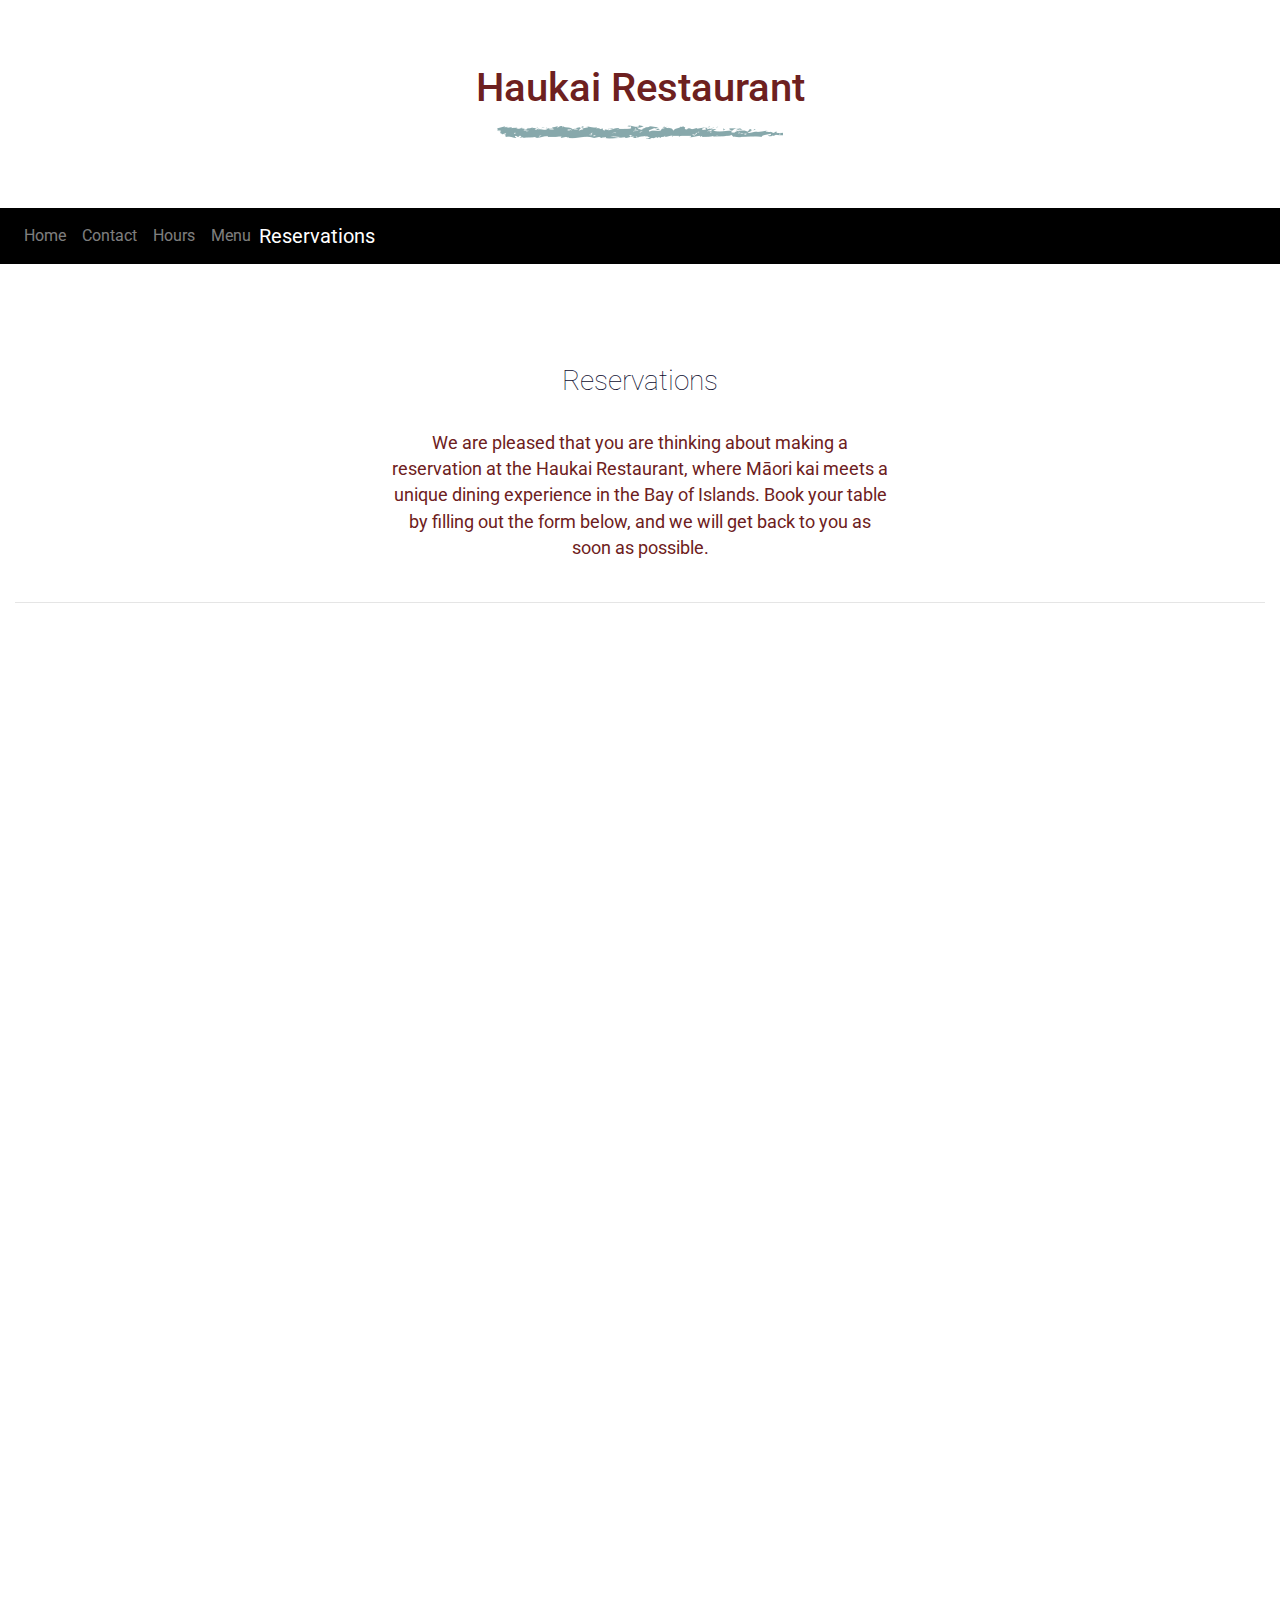
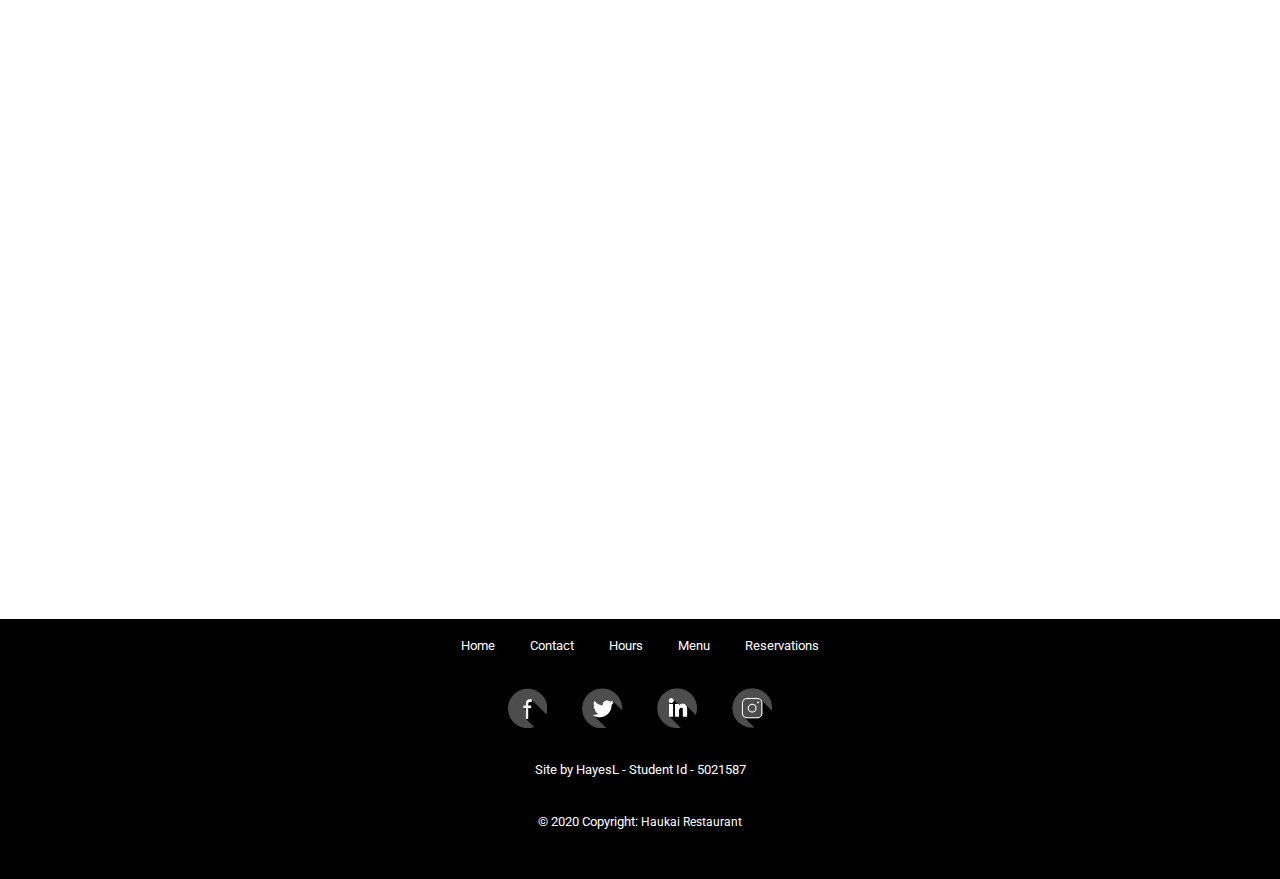
<file: reservations.html>
<!DOCTYPE html>


<html lang="en">

<head>
    <meta charset="UTF-8">
    <meta http-equiv="X-UA-Compatible" content="IE=edge">
    <meta name="viewport" content="width=device-width, initial-scale=1.0">
    
    <!--Bootstrap -->
    <link rel="stylesheet" href="https://cdn.jsdelivr.net/npm/bootstrap@4.6.2/dist/css/bootstrap.min.css">
    <script src="https://cdn.jsdelivr.net/npm/jquery@3.6.4/dist/jquery.slim.min.js"></script>
    <script src="https://cdn.jsdelivr.net/npm/popper.js@1.16.1/dist/umd/popper.min.js"></script>
    <script src="https://cdn.jsdelivr.net/npm/bootstrap@4.6.2/dist/js/bootstrap.bundle.min.js"></script>

    <!--Local styles-->
    <link rel="stylesheet" href="css/style.css">
    <link rel="stylesheet" href="css/theme.css">

    <!--google fonts-->
    <link rel="preconnect" href="https://fonts.googleapis.com">
    <link rel="preconnect" href="https://fonts.gstatic.com" crossorigin>
    <link href="https://fonts.googleapis.com/css2?family=Roboto:wght@300&display=swap" rel="stylesheet">

    <!--displays the "h" icon in the browser tab-->
    <link rel="icon" type="image/x-icon" href="img/favIcon.png">

    <title>Haukai Restaurant</title>
</head>

<body>

    <!--header start. Not enclosed in a ROW or COL so it goes full width of the page-->
    <header>
        <div class="jumbotron text-center headerBanner" style="margin-bottom:0">
            <h1>Haukai Restaurant</h1>
            <img src="img/logo.png" alt="logo - Bule wavey line">
        </div>
    </header>
    <!--header end-->

    <nav class="navbar navbar-expand-sm navbar-dark">
    
        <!--Bootstrap that collapses the menu and displays the hamburger bars-->
        <button class="navbar-toggler" type="button" data-toggle="collapse" data-target="#collapsibleNavbar">
            <span class="navbar-toggler-icon"></span>
        </button>
    
        <!--Nav links displayed -->
        <div class="collapse navbar-collapse" id="collapsibleNavbar">
            <ul class="navbar-nav">
                <li class="nav-item">
                    <a class="nav-link" href="index.html">Home</a>
                </li>
                <li class="nav-item">
                    <a class="nav-link" href="contact.html">Contact</a>
                </li>
                <li class="nav-item">
                    <a class="nav-link" href="hours.html">Hours</a>
                </li>
                <li class="nav-item">
                    <a class="nav-link" href="menu.html">Menu</a>
                </li>
                <li class="nav-item">
                    <a class="navbar-brand" href="reservations.html">Reservations</a>
                </li>
            </ul>
        </div>
    </nav>

    <div class="container-fluid wrapper"><!--start of wrapper that wraps main content for each page-->

        <main>
            <div class="row">
                <div class="col-lg-12 pageIntroWelcomes">
                    <h3>Reservations</h3>
                    <br>
                    <p>We are pleased that you are thinking about making a reservation at the Haukai Restaurant, where Māori kai meets a unique
                    dining experience in the Bay of Islands. Book your table by filling out the form below, and we will get back to you as
                    soon as possible.
                    </p>
                </div>
            </div>

            <br><hr><br>

            <div class="row">
                <div class="col-lg-12 reservations" >
                    <!--Google form for reservations -->
                    <iframe id="reservationFornIframe" title="Reservations form"
                        src="https://docs.google.com/forms/d/e/1FAIpQLSc6dz3zHPColzvRT9ioqQ3NsHT8GXsujWgEDht4YmlvtUz2nQ/viewform?embedded=true">
                    </iframe>
                </div>
            </div>

        </main>

    </div> <!--End of wrapper-->

    <Footer>
        <!--Nav for the footer-->   
        <div class="footerNav">
            <a class="" href="index.html">Home</a>
            <a class="" href="contact.html">Contact</a>
            <a class="" href="hours.html">Hours</a>
            <a class="" href="menu.html">Menu</a>
            <a class="" href="reservations.html">Reservations</a>
        </div>

        <!--Social media logos-->
        <div class="socMedLogos">
            <a href="https://www.facebook.com"><img src="img/FB-logo.png" alt="Facebook logo"></a>
            <a href="https://twitter.com"><img src="img/TW-logo.png" alt="Twitter logo"></a>
            <a href="https://www.linkedin.com/"><img src="img/IN-logo.png" alt="Linkin logo"></a>
            <a href="https://www.instagram.com/"><img src="img/socMed-logo.png" alt="instagram logo"></a>
        </div>
        
        <p>Site by HayesL - Student Id - 5021587</p>
        
        <!-- Copyright -->
        <div class="footer-copyright text-center py-3"> 
            <p>© 2020 Copyright:<a href="index.html"> Haukai Restaurant</a></p> 
        </div>
    </Footer>



</body>

</html>
</file>
<file: css/style.css>
*{
    box-sizing: border-box;
    margin: 0px;
    padding: 0px;
    text-align: center;
    font-family: 'Roboto', sans-serif;
}

p, h1, h2{
    color: var(--font_color_main);
}

p{
    font-size: var(--font_size_m);
}

h3{
    color: var(--font_color_secondary);
    font-weight: 100;
}

a{
    text-decoration: none;
    color: var(--font_color_highlight);
}

a:hover{
    text-decoration: none;
    cursor: pointer;
    color: var(--font_color_secondary);
}

.pageIntroWelcomes p{
    margin: auto;
    max-width: 500px;
}

span{
    color: var(--font_color_highlight);
}

.imgDivider{
    margin-top: var(--spacing_l);
    margin-bottom: var(--spacing_l);
}

.imgDivider img{
    height: 500px;
    width: 100%;
    object-fit: cover;
}

.headerBanner, .wrapper{
    background-color: var(--color_main);
}

.navbar{
    background-color: var(--color_secondary);
}

.navPageDisplay{
    float: right; 
    position: absolute;; 
    right: 0px;
    clear: both;
}

main {
    padding-top: var(--spacing_xl);
    padding-bottom: var(--spacing_xl);
}

.carousel .carousel-item {
    height: 500px;
}

.carousel-item img {
    position: absolute;
    object-fit: cover;
    top: 0;
    left: 0;
    min-height: 500px;
}



table {
    color: var(--font_color_main);
    font-size: var(--font_size_m);
    margin: auto;
    padding: var(--spacing_xl);
    border-collapse: collapse;  
}

table h3{
    text-align: left;
}

td, th {
    
    text-align: left;
    padding: 8px;
}

.foodImg{
    width: 100%;
    object-fit: cover;
    margin-top: var(--spacing_xl);   
}

.googleMapIframe{
    width: 100%;
    height: 450px;
    border: none;
}

#reservationFornIframe {
    width: 100%;
    height: 1469px;
    border: none;
}


footer{
    padding: var(--spacing_m);
    background-color: var(--color_secondary);
    font-size: var(--font_size_s);
}


footer p, footer a{
    color: var(--color_main);
    font-size: var(--font_size_s);
}

footer a:hover{
    color: var(--font_color_highlight);
}

.FooterNav, .socMedLogos{
    width: 100%;
    padding: var(--spacing_m);
}

.footerNav a{
    margin: var(--spacing_m);
}

.socMedLogos img{
    height: 40px;
    margin: var(--spacing_m);
}



@media screen and (max-width: 992px) {
    .hideOnSmallScn{
        display: none;
    }

    .foodImg{
    margin-top: var(--spacing_l);
    }

    .socMedLogos img{
        height: 30px;
    }


    
}
</file>
<file: css/theme.css>
:root{
    --color_main: #fff;
    --color_secondary: #000;
    --color_highlight: rgb(109, 0, 0);

    --spacing_sm:8px;
    --spacing_m:16px;
    --spacing_l:36px;
    --spacing_xl:100px;

    --font_size_s: 0.9em;
    --font_size_m: 1.1em;
    --font_size_l: 1.3em;
    --font_size_xl: 1.5em;

    --font_color_main: rgb(109, 32, 32);
    --font_color_secondary: rgb(12, 12, 46);
    --font_color_highlight: rgb(223, 15, 15);

    --transparent: rgb(0, 0, 0, 0.5)
}
</file>
